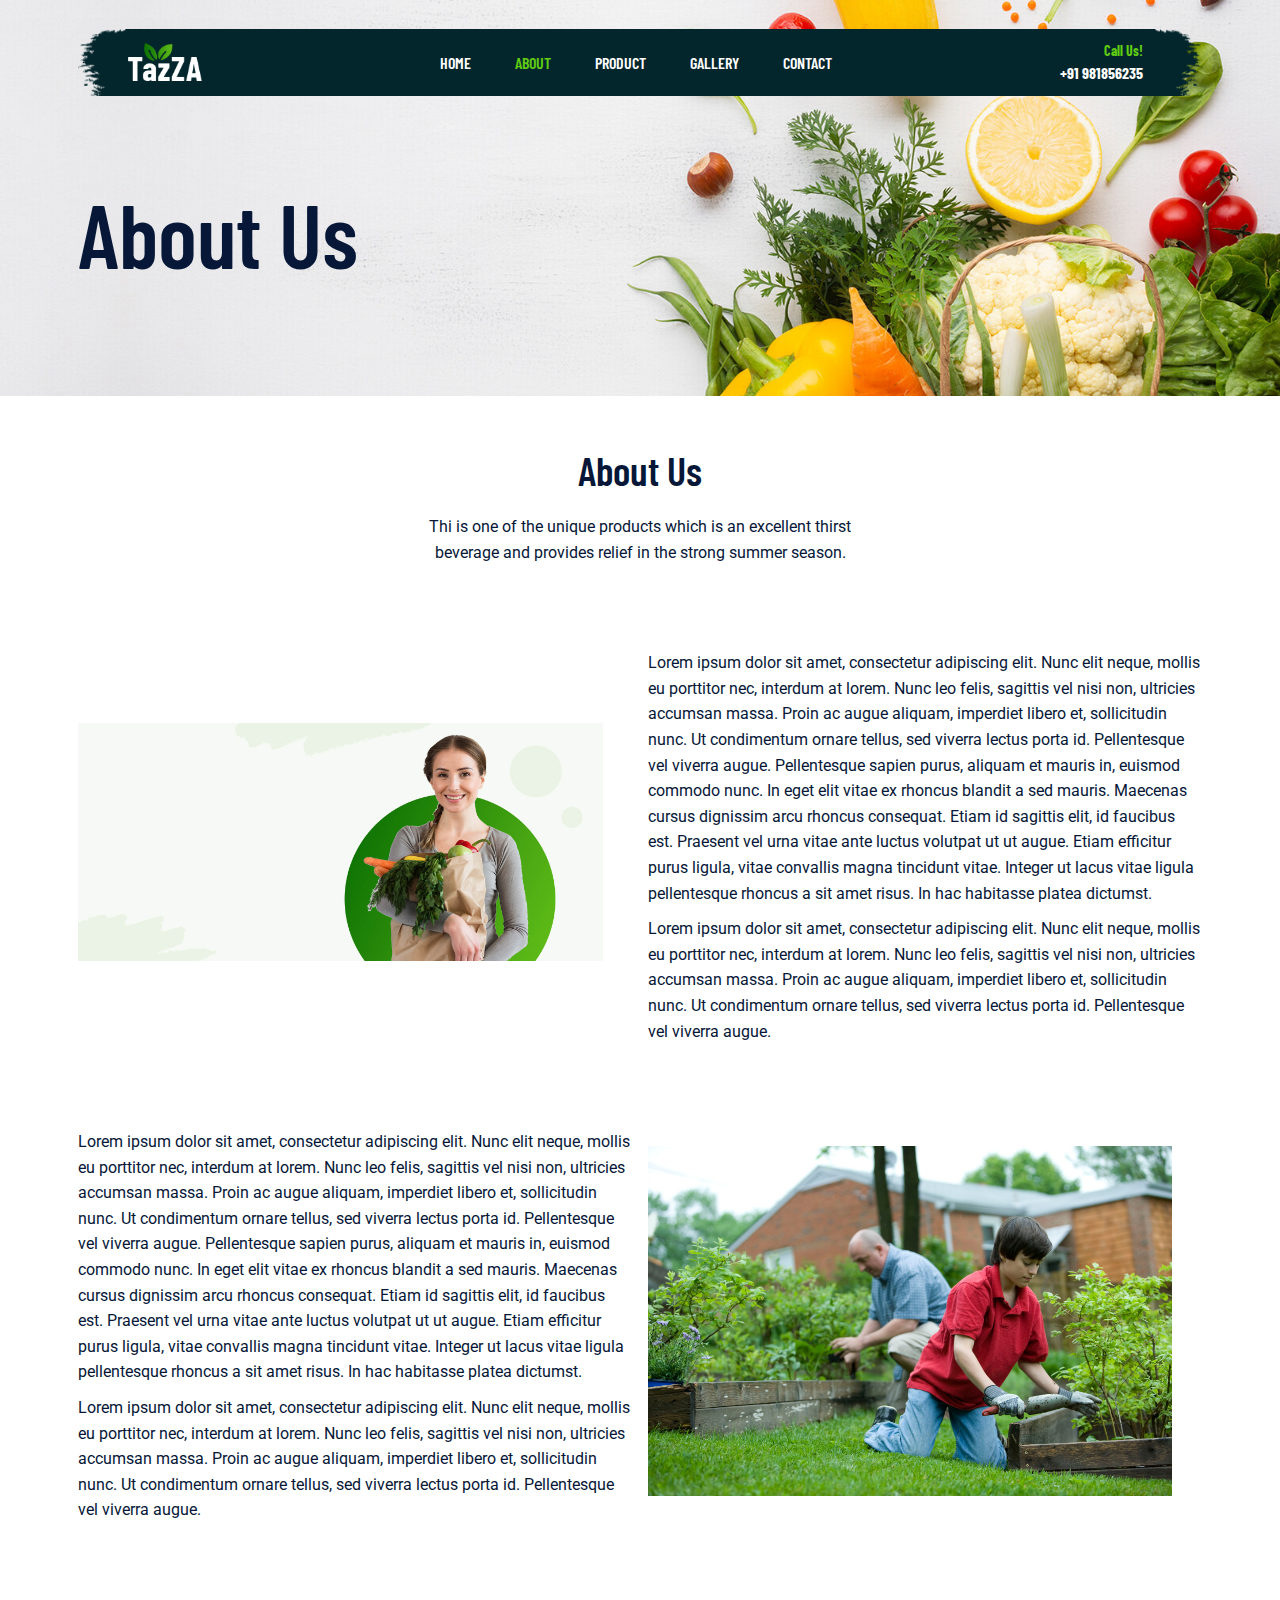
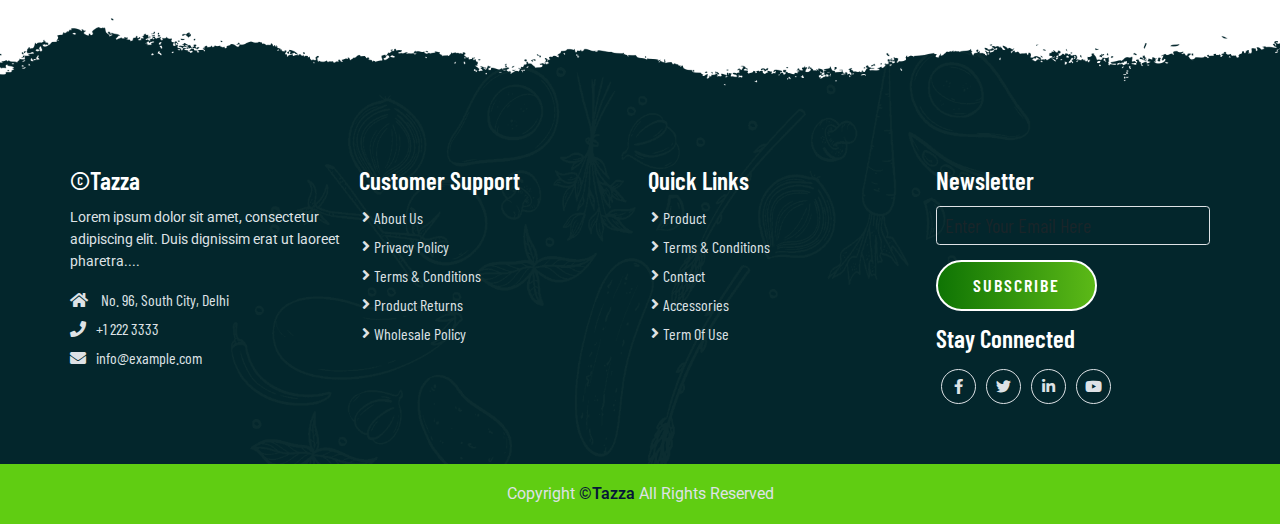
<file: About.html>
<!DOCTYPE html>
<html lang="en">
<head>
    <meta charset="UTF-8">
    <meta name="viewport" content="width=device-width, initial-scale=1.0">
    <title>About Page</title>


    <!--Bootstrap cdn-->
    <link  rel="stylesheet" href="https://cdn.jsdelivr.net/npm/bootstrap@5.1.3/dist/css/bootstrap.min.css">


    <!--font awesome cdn link-->
    <link rel="stylesheet" href="https://cdnjs.cloudflare.com/ajax/libs/font-awesome/5.15.4/css/all.min.css">

    <!--style css link-->
    <link rel=" stylesheet" href="Css/style.css">
    <link rel="stylesheet" href="Css/responsive.css">

</head>
<body class="about">
    <!--navbar sec-->
    <header id="full_nav">
        <div class="header">
            <div class="container">
                <nav class="navbar navbar-expand-lg">
                    <a class="navbar-brand" href="index.html">
                        <img  src="./images/images/logo.png" alt="logo">
                    </a>
                    <button class="navbar-toggler" type="button" data-bs-toggle="collapse" data-bs-target="#main-nav"
                        aria-controls="main-nav" aria-expanded="false" aria-label="Toggle navigation">
                        <!-- <span class="navbar-toggler-icon"></span> -->
                        <i class="fas fa-stream navbar-toggler-icon"></i>
                    </button>

                    <div class="collapse navbar-collapse" id="main-nav">
                        <ul class="navbar-nav mx-auto">
                            <li class="nav-item">
                                <a class="nav-link " href="#">Home</a>
                            </li>

                            <li class="nav-item">
                                <a class="nav-link active" href="./About.html">About</a>
                            </li>

                            <li class="nav-item">
                                <a class="nav-link" href="./Product.html">Product</a>
                            </li>

                            <li class="nav-item">
                                <a class="nav-link" href="./Gallery.html">Gallery</a>
                            </li>
                            <li class="nav-item">
                                <a class="nav-link" href="./Contact.html">Contact</a>
                            </li>
                        </ul>

                        <div class="header_right">
                            <div class="text-lg-end">
                                <span>Call Us!</span>
                                <span class="phone_no">+91 981856235</span>
                            </div>
                        </div>
                    </div>
                </nav>
            </div>
        </div>
    </header>

        <!-- banner Section start -->
        <section class="banner_section">
            <div class="container">
                <div class="banner-content">
                    <h1>About Us</h1>
                </div>
            </div>
        </section>
        <!-- banner section exit -->
    
         <!--About Section start -->
    <section class="about_section">
        <div class="container">
            <div class="row justify-content-center">
                <div class="col-12 text-center pb-5">
                    <h2 class="section-title">About Us</h2>
                    <p class="section-subtitle">Thi is one of the unique products which is an excellent thirst beverage and provides relief in the strong summer season.</p>
                </div>
            </div>
            <div class="row align-items-center py-5">
                <div class="col-lg-6 col-12 mb-4">
                    <div class="me-lg-5">
                        <img decoding="async" src="./images/images/about/about-banner.jpg" alt="about" class="img-fluid">
                    </div>
                </div>
                <div class="col-lg-6 col-12 mb-4">
                    <div class="about-content">
                        <div class="about-details">
                            <p>Lorem ipsum dolor sit amet, consectetur adipiscing elit. Nunc elit neque, mollis eu porttitor nec, interdum at lorem. Nunc leo felis, sagittis vel nisi non, ultricies accumsan massa. Proin ac augue aliquam, imperdiet libero et, sollicitudin nunc. Ut condimentum ornare tellus, sed viverra lectus porta id. Pellentesque vel viverra augue. Pellentesque sapien purus, aliquam et mauris in, euismod commodo nunc. In eget elit vitae ex rhoncus blandit a sed mauris. Maecenas cursus dignissim arcu rhoncus consequat. Etiam id sagittis elit, id faucibus est. Praesent vel urna vitae ante luctus volutpat ut ut augue. Etiam efficitur purus ligula, vitae convallis magna tincidunt vitae. Integer ut lacus vitae ligula pellentesque rhoncus a sit amet risus. In hac habitasse platea dictumst.</p>
                            <p>Lorem ipsum dolor sit amet, consectetur adipiscing elit. Nunc elit neque, mollis eu porttitor nec, interdum at lorem. Nunc leo felis, sagittis vel nisi non, ultricies accumsan massa. Proin ac augue aliquam, imperdiet libero et, sollicitudin nunc. Ut condimentum ornare tellus, sed viverra lectus porta id. Pellentesque vel viverra augue.</p>

                        </div>
                    </div>
                </div>
            </div>
            <div class="row align-items-center py-5">
                <div class="col-lg-6 col-12 order-2 order-lg-1 mb-4 ">
                    <div class="about-content">
                        <div class="about-details">
                            <p>Lorem ipsum dolor sit amet, consectetur adipiscing elit. Nunc elit neque, mollis eu porttitor nec, interdum at lorem. Nunc leo felis, sagittis vel nisi non, ultricies accumsan massa. Proin ac augue aliquam, imperdiet libero et, sollicitudin nunc. Ut condimentum ornare tellus, sed viverra lectus porta id. Pellentesque vel viverra augue. Pellentesque sapien purus, aliquam et mauris in, euismod commodo nunc. In eget elit vitae ex rhoncus blandit a sed mauris. Maecenas cursus dignissim arcu rhoncus consequat. Etiam id sagittis elit, id faucibus est. Praesent vel urna vitae ante luctus volutpat ut ut augue. Etiam efficitur purus ligula, vitae convallis magna tincidunt vitae. Integer ut lacus vitae ligula pellentesque rhoncus a sit amet risus. In hac habitasse platea dictumst.</p>
                            <p>Lorem ipsum dolor sit amet, consectetur adipiscing elit. Nunc elit neque, mollis eu porttitor nec, interdum at lorem. Nunc leo felis, sagittis vel nisi non, ultricies accumsan massa. Proin ac augue aliquam, imperdiet libero et, sollicitudin nunc. Ut condimentum ornare tellus, sed viverra lectus porta id. Pellentesque vel viverra augue.</p>

                        </div>
                    </div>
                </div>
                <div class="col-lg-6 col-12 order-1 order-lg-2 mb-4">
                    <div class="me-lg-5">
                        <img decoding="async" src="./images/images/about/about-img.jpg" alt="about" class="img-fluid">
                    </div>
                </div>
            </div>
        </div>
    </section>
    <!--About Section Exit -->



<!--footer-->
<section class="footer_wrapper mt-3 mt-md-0">
    <div class="container px-5 px-lg-0">
        <div class="row">
            <div class="col-lg-3 col-sm-6 mb-5 mb-lg-0">
                <h5>©Tazza</h5>
                <p class="mb-4 ps-0 company_details">Lorem ipsum dolor sit amet, consectetur adipiscing elit. Duis
                    dignissim erat ut laoreet
                    pharetra....</p>
                <div class="contact-info">
                    <ul class="list-unstyled">
                        <li><a href="#"><i class="fa fa-home me-3"></i> No. 96, South City, Delhi</a></li>
                        <li><a href="#"><i class="fa fa-phone me-3"></i>+1 222 3333</a></li>
                        <li><a href="#"><i class="fa fa-envelope me-3"></i>info@example.com</a></li>
                    </ul>
                </div>
            </div>
            <div class="col-lg-3 col-sm-6 mb-5 mb-lg-0">
                <h5>Customer Support</h5>
                <ul class="link-widget p-0">
                    <li><a href="#">About Us</a></li>
                    <li><a href="#">Privacy Policy</a></li>
                    <li><a href="#">Terms & Conditions</a></li>
                    <li><a href="#">Product Returns</a></li>
                    <li><a href="#">Wholesale Policy</a></li>
                </ul>
            </div>
            <div class="col-lg-3 col-sm-6 mb-5 mb-lg-0">
                <h5>Quick Links</h5>
                <ul class="link-widget p-0">
                    <li><a href="#">Product</a></li>
                    <li><a href="#">Terms & Conditions</a></li>
                    <li><a href="#">Contact</a></li>
                    <li><a href="#">Accessories</a></li>
                    <li><a href="#">Term Of Use</a></li>
                </ul>
            </div>
            <div class="col-lg-3 col-sm-6 mb-5 mb-lg-0">
                <h5>Newsletter</h5>
                <div class="form-group mb-4">
                    <input type="email" class="form-control bg-transparent" placeholder="Enter Your Email Here">
                    <button type="submit" class="btn main-btn">Subscribe</button>
                </div>
                <h5>Stay Connected</h5>
                <ul class="social-network d-flex align-items-center p-0">
                    <li><a href="#"><i class="fab fa-facebook-f"></i></a></li>
                    <li><a href="#"><i class="fab fa-twitter"></i></a></li>
                    <li><a href="#"><i class="fab fa-linkedin-in"></i></a></li>
                    <li><a href="#"><i class="fab fa-youtube"></i></a></li>
                </ul>
            </div>
        </div>
    </div>
    <div class="container-fluid copyright-section">
        <p>Copyright <a href="#">©Tazza</a> All Rights Reserved</p>
    </div>
</section>



    
<!--bootstrap cdn-->
<script src="https://cdn.jsdelivr.net/npm/@popperjs/core@2.10.2/dist/umd/popper.min.js"></script>
<script src="https://cdn.jsdelivr.net/npm/bootstrap@5.1.3/dist/js/bootstrap.min.js"></script>

<!--custom js-->
<script src="js/main.js"></script>
    
</body>
</html>
</file>
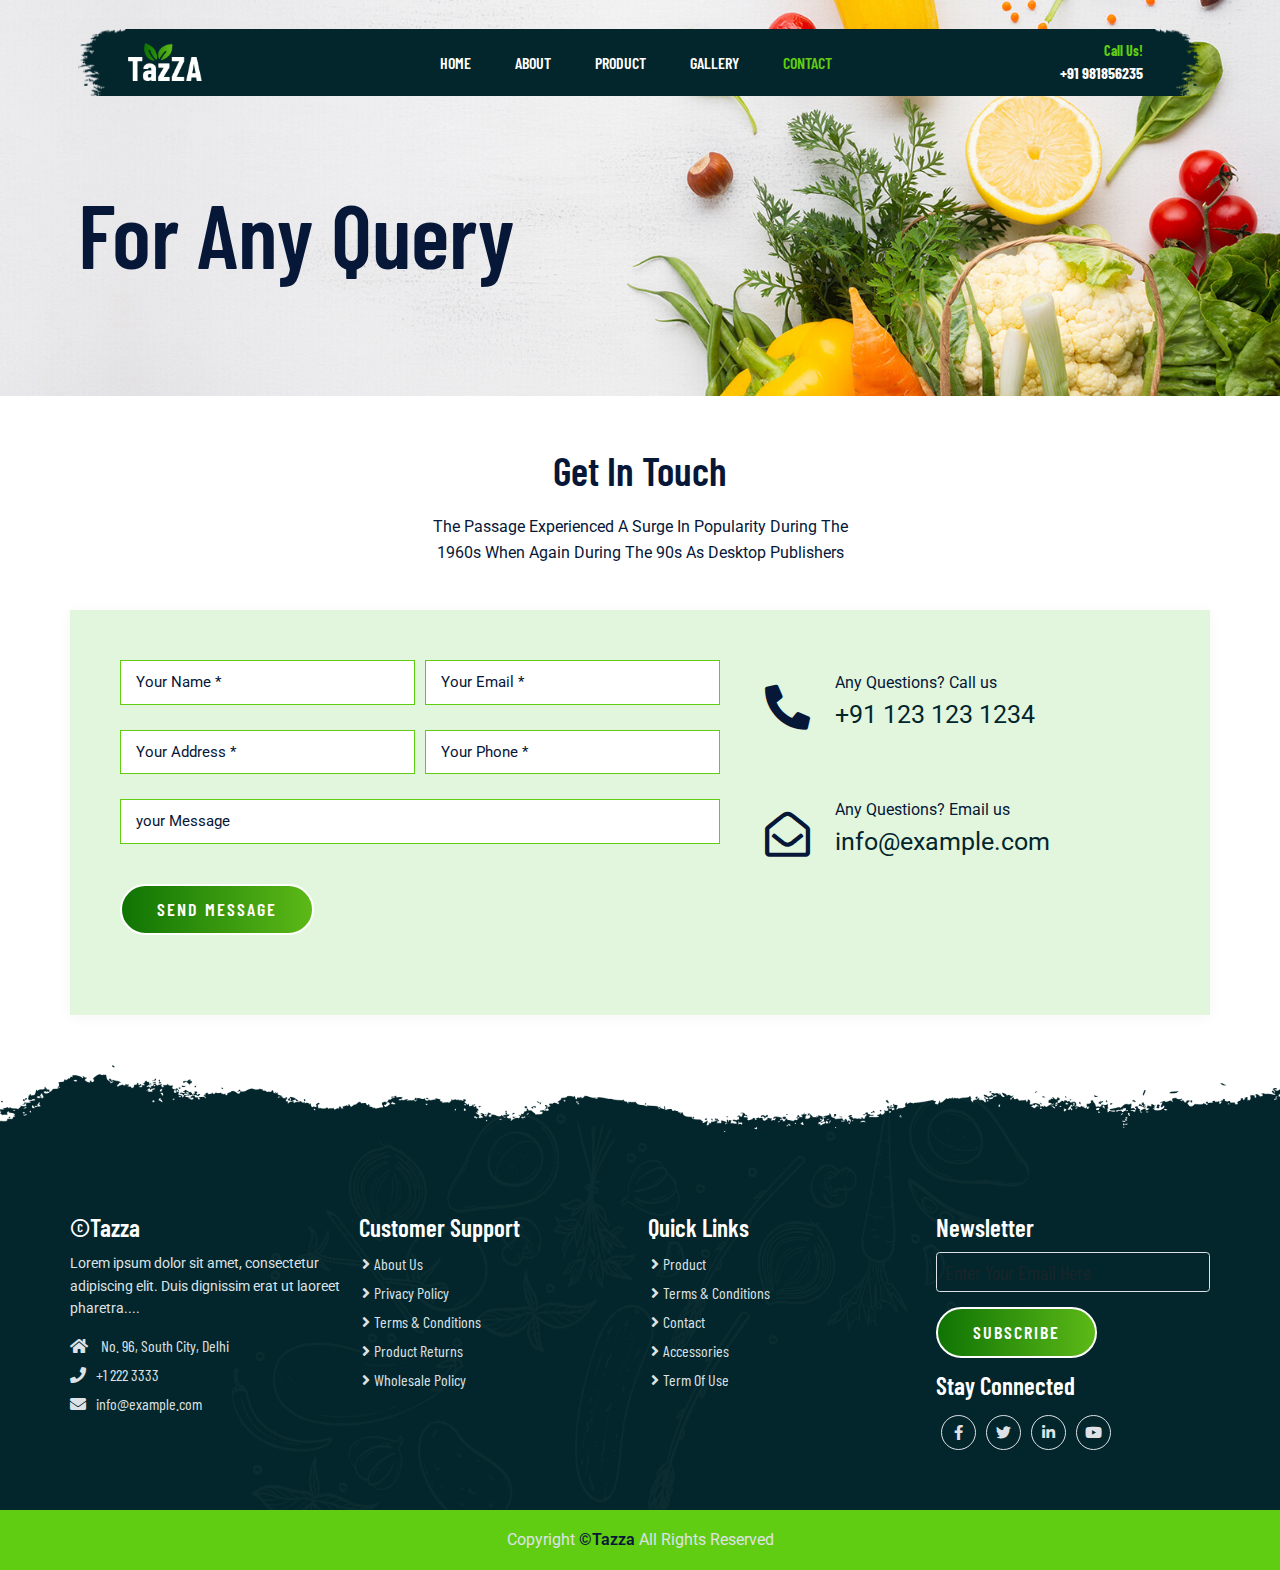
<file: Contact.html>
<!DOCTYPE html>
<html lang="en">
<head>
    <meta charset="UTF-8">
    <meta name="viewport" content="width=device-width, initial-scale=1.0">
    <title>Contact page</title>

    
    <!--Bootstrap cdn-->
    <link  rel="stylesheet" href="https://cdn.jsdelivr.net/npm/bootstrap@5.1.3/dist/css/bootstrap.min.css">


    <!--font awesome cdn link-->
    <link rel="stylesheet" href="https://cdnjs.cloudflare.com/ajax/libs/font-awesome/5.15.4/css/all.min.css">

    <!--style css link-->
    <link rel=" stylesheet" href="Css/style.css">
    <link rel="stylesheet" href="Css/responsive.css">
</head>
<body class="contact">
    <header id="full_nav">
        <div class="header">
            <div class="container">
                <nav class="navbar navbar-expand-lg">
                    <a class="navbar-brand" href="index.html">
                        <img  src="./images/images/logo.png" alt="logo">
                    </a>
                    <button class="navbar-toggler" type="button" data-bs-toggle="collapse" data-bs-target="#main-nav"
                        aria-controls="main-nav" aria-expanded="false" aria-label="Toggle navigation">
                        <!-- <span class="navbar-toggler-icon"></span> -->
                        <i class="fas fa-stream navbar-toggler-icon"></i>
                    </button>

                    <div class="collapse navbar-collapse" id="main-nav">
                        <ul class="navbar-nav mx-auto">
                            <li class="nav-item">
                                <a class="nav-link " href="./index.html">Home</a>
                            </li>

                            <li class="nav-item">
                                <a class="nav-link" href="./About.html">About</a>
                            </li>

                            <li class="nav-item">
                                <a class="nav-link" href="./Product.html">Product</a>
                            </li>

                            <li class="nav-item">
                                <a class="nav-link" href="./Gallery.html">Gallery</a>
                            </li>
                            <li class="nav-item">
                                <a class="nav-link active" href="./Contact.html">Contact</a>
                            </li>
                        </ul>

                        <div class="header_right">
                            <div class="text-lg-end">
                                <span>Call Us!</span>
                                <span class="phone_no">+91 981856235</span>
                            </div>
                        </div>
                    </div>
                </nav>
            </div>
        </div>
    </header>
    <!-- Navbar Section Exit -->

    
        <!-- banner Section start -->
        <section class="banner_section">
            <div class="container">
                <div class="banner-content">
                    <h1>For Any Query</h1>
                </div>
            </div>
        </section>
        <!-- banner section exit -->



     <!--Contact Section Start-->
     <section class="contact_section">
        <div class="container">
            <div class="row justify-content-center">
                <div class="col-12 text-center pb-5">
                    <h2 class="section-title">Get In Touch</h2>
                    <p class="section-subtitle">The Passage Experienced A Surge In Popularity During The 1960s When
                        Again During The 90s As Desktop Publishers</p>
                </div>
                <div class="col-12 contact-form">
                    <div class="row">
                        <div class="col-lg-7 mb-5">
                            <form class="row g-3">
                                <div class="col-md-6 mb-4">
                                    <input type="text" class="form-control" placeholder="Your Name *" required="">
                                </div>
                                <div class="col-md-6 mb-4">
                                    <input type="email" class="form-control" placeholder="Your Email *" required="">
                                </div>
                                <div class="col-md-6 mb-4">
                                    <input type="text" class="form-control" placeholder="Your Address *" required="">
                                </div>
                                <div class="col-md-6 mb-4">
                                    <input type="number" class="form-control" placeholder="Your Phone *" required="">
                                </div>
                                <div class="col-12 mb-4">
                                    <input class="form-control" placeholder="your Message">
                                </div>
                                <div class="col-12">
                                    <button type="submit" class="btn main-btn">Send Message</button>
                                </div>
                            </form>
                        </div>
                        <div class="col-lg-5 mb-5">
                            <div class="content-box ms-sm-5">
                                <ul class="info-box clearfix">
                                    <li>
                                        <i class="fas fa-phone-alt"></i>
                                        <p>Any Questions? Call us</p>
                                        <div>
                                            <a href="#">+91 123 123 1234</a>
                                        </div>
                                    </li>
                                    <li>
                                        <i class="far fa-envelope-open"></i>
                                        <p>Any Questions? Email us</p>
                                        <div>
                                            <a href="#">info@example.com</a>
                                        </div>
                                    </li>
                                </ul>
                            </div>
                        </div>
                    </div>
                </div>
            </div>
        </div>
    </section>
    <!--Contact Section Exit -->


    
    <!--footer-->
<section class="footer_wrapper mt-3 mt-md-0">
    <div class="container px-5 px-lg-0">
        <div class="row">
            <div class="col-lg-3 col-sm-6 mb-5 mb-lg-0">
                <h5>©Tazza</h5>
                <p class="mb-4 ps-0 company_details">Lorem ipsum dolor sit amet, consectetur adipiscing elit. Duis
                    dignissim erat ut laoreet
                    pharetra....</p>
                <div class="contact-info">
                    <ul class="list-unstyled">
                        <li><a href="#"><i class="fa fa-home me-3"></i> No. 96, South City, Delhi</a></li>
                        <li><a href="#"><i class="fa fa-phone me-3"></i>+1 222 3333</a></li>
                        <li><a href="#"><i class="fa fa-envelope me-3"></i>info@example.com</a></li>
                    </ul>
                </div>
            </div>
            <div class="col-lg-3 col-sm-6 mb-5 mb-lg-0">
                <h5>Customer Support</h5>
                <ul class="link-widget p-0">
                    <li><a href="#">About Us</a></li>
                    <li><a href="#">Privacy Policy</a></li>
                    <li><a href="#">Terms & Conditions</a></li>
                    <li><a href="#">Product Returns</a></li>
                    <li><a href="#">Wholesale Policy</a></li>
                </ul>
            </div>
            <div class="col-lg-3 col-sm-6 mb-5 mb-lg-0">
                <h5>Quick Links</h5>
                <ul class="link-widget p-0">
                    <li><a href="#">Product</a></li>
                    <li><a href="#">Terms & Conditions</a></li>
                    <li><a href="#">Contact</a></li>
                    <li><a href="#">Accessories</a></li>
                    <li><a href="#">Term Of Use</a></li>
                </ul>
            </div>
            <div class="col-lg-3 col-sm-6 mb-5 mb-lg-0">
                <h5>Newsletter</h5>
                <div class="form-group mb-4">
                    <input type="email" class="form-control bg-transparent" placeholder="Enter Your Email Here">
                    <button type="submit" class="btn main-btn">Subscribe</button>
                </div>
                <h5>Stay Connected</h5>
                <ul class="social-network d-flex align-items-center p-0">
                    <li><a href="#"><i class="fab fa-facebook-f"></i></a></li>
                    <li><a href="#"><i class="fab fa-twitter"></i></a></li>
                    <li><a href="#"><i class="fab fa-linkedin-in"></i></a></li>
                    <li><a href="#"><i class="fab fa-youtube"></i></a></li>
                </ul>
            </div>
        </div>
    </div>
    <div class="container-fluid copyright-section">
        <p>Copyright <a href="#">©Tazza</a> All Rights Reserved</p>
    </div>
</section>











    
<!--bootstrap cdn-->
<script src="https://cdn.jsdelivr.net/npm/@popperjs/core@2.10.2/dist/umd/popper.min.js"></script>
<script src="https://cdn.jsdelivr.net/npm/bootstrap@5.1.3/dist/js/bootstrap.min.js"></script>

<!--custom js-->
<script src="js/main.js"></script>
</body>
</html>
</file>
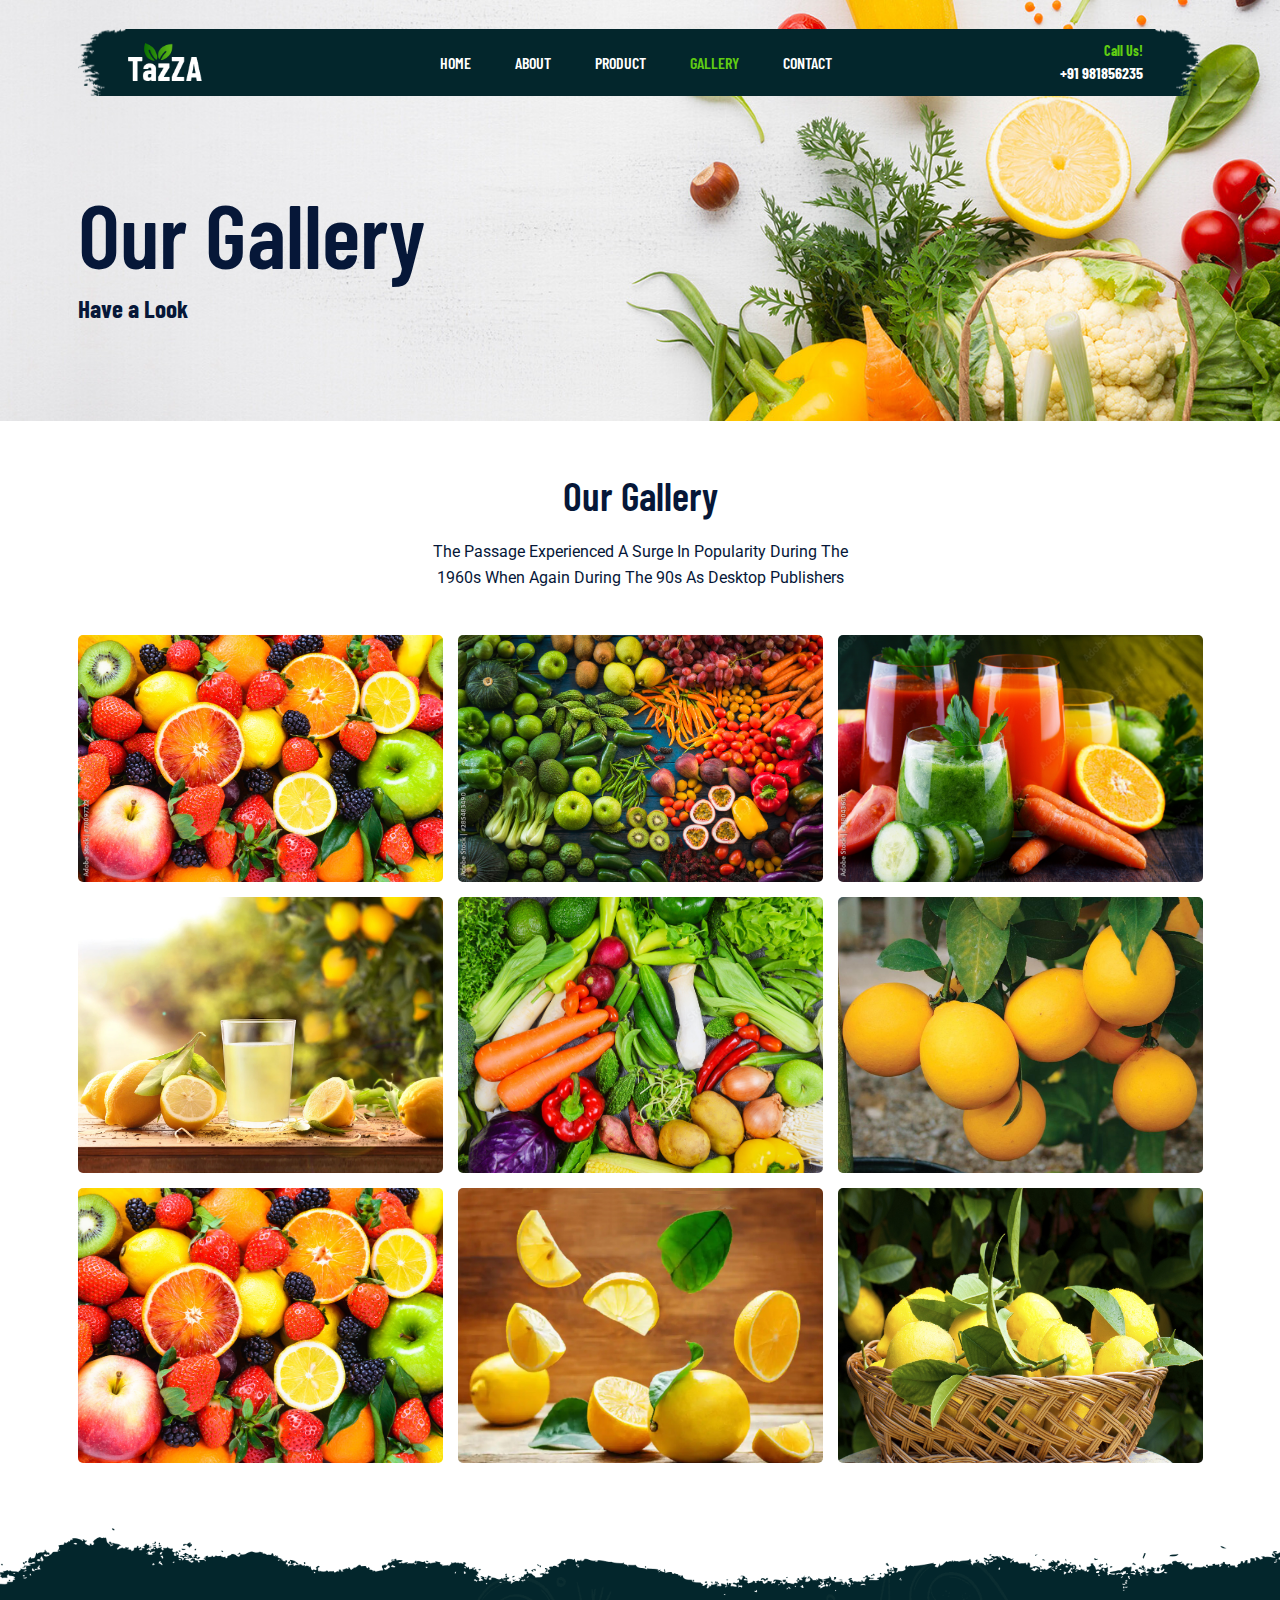
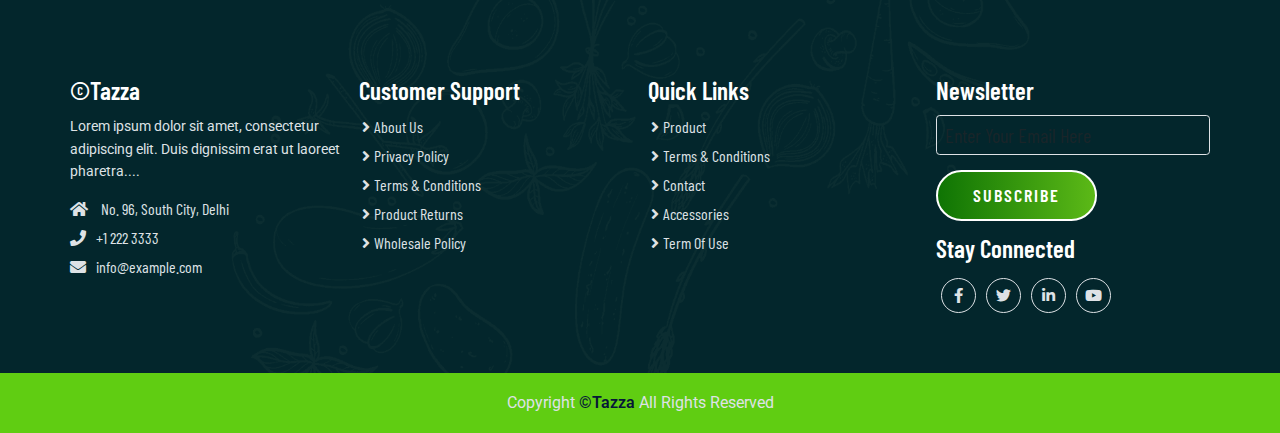
<file: Gallery.html>
<!DOCTYPE html>
<html lang="en">
<head>
    <meta charset="UTF-8">
    <meta name="viewport" content="width=device-width, initial-scale=1.0">
    <title>Gallery page</title>

    
    <!--Bootstrap cdn-->
    <link  rel="stylesheet" href="https://cdn.jsdelivr.net/npm/bootstrap@5.1.3/dist/css/bootstrap.min.css">


    <!--font awesome cdn link-->
    <link rel="stylesheet" href="https://cdnjs.cloudflare.com/ajax/libs/font-awesome/5.15.4/css/all.min.css">

    <!--style css link-->
    <link rel=" stylesheet" href="Css/style.css">
    <link rel="stylesheet" href="Css/responsive.css">
</head>
<body class="gallery">

      <!-- Navbar Section Start -->
      <header id="full_nav">
        <div class="header">
            <div class="container">
                <nav class="navbar navbar-expand-lg">
                    <a class="navbar-brand" href="index.html">
                        <img  src="./images/images/logo.png" alt="logo">
                    </a>
                    <button class="navbar-toggler" type="button" data-bs-toggle="collapse" data-bs-target="#main-nav"
                        aria-controls="main-nav" aria-expanded="false" aria-label="Toggle navigation">
                        <!-- <span class="navbar-toggler-icon"></span> -->
                        <i class="fas fa-stream navbar-toggler-icon"></i>
                    </button>

                    <div class="collapse navbar-collapse" id="main-nav">
                        <ul class="navbar-nav mx-auto">
                            <li class="nav-item">
                                <a class="nav-link " href="#">Home</a>
                            </li>

                            <li class="nav-item">
                                <a class="nav-link" href="./About.html">About</a>
                            </li>

                            <li class="nav-item">
                                <a class="nav-link " href="./Product.html">Product</a>
                            </li>

                            <li class="nav-item">
                                <a class="nav-link active" href="./Gallery.html">Gallery</a>
                            </li>
                            <li class="nav-item">
                                <a class="nav-link" href="./Contact.html">Contact</a>
                            </li>
                        </ul>

                        <div class="header_right">
                            <div class="text-lg-end">
                                <span>Call Us!</span>
                                <span class="phone_no">+91 981856235</span>
                            </div>
                        </div>
                    </div>
                </nav>
            </div>
        </div>
    </header>
    <!-- Navbar Section Exit -->

      <!-- banner Section start -->
      <section class="banner_section">
        <div class="container">
            <div class="banner-content">
                <h1> Our Gallery </h1>
                <h4>Have a Look</h4>
            </div>
        </div>
    </section>
    <!-- banner section exit -->



  <!-- Gallery Section Start-->
  <section class="gallery_section">
    <div class="container">
        <div class="row">
            <div class="col-12 text-center pb-5">
                <h2 class="section-title">Our Gallery</h2>
                <p class="section-subtitle">The Passage Experienced A Surge In Popularity During The 1960s When
                    Again During The 90s As Desktop Publishers</p>
            </div>
            <div class="col-sm-6 col-lg-4 mb-4">
                <a href="./images/images/gallery/g-1.jpg" data-lightbox="image" data-title="Lemon">
                    <img decoding="async" src="./images/images/gallery/g-1.jpg" class="img-fluid rounded-3">
                </a>
            </div>
            <div class="col-sm-6 col-lg-4 mb-4">
                <a href="./images/images/gallery/g-2.jpg" data-lightbox="image" data-title="Lemon">
                    <img decoding="async" src="./images/images/gallery/g-2.jpg" class="img-fluid rounded-3">
                </a>
            </div>
            <div class="col-sm-6 col-lg-4 mb-4">
                <a href="./images/images/gallery/g-3.jpg" data-lightbox="image" data-title="Lemon">
                    <img decoding="async" src="./images/images/gallery/g-3.jpg" class="img-fluid rounded-3">
                </a>
            </div>
            <div class="col-sm-6 col-lg-4 mb-4">
                <a href="./images/images/gallery/g-4.jpg" data-lightbox="image" data-title="Lemon">
                    <img decoding="async" src="./images/images/gallery/g-4.jpg" class="img-fluid rounded-3">
                </a>
            </div>
            <div class="col-sm-6 col-lg-4 mb-4">
                <a href="images/images/gallery/g-5.jpg" data-lightbox="image" data-title="Lemon">
                    <img decoding="async" src="images/images/gallery/g-5.jpg" class="img-fluid rounded-3">
                </a>
            </div>
            <div class="col-sm-6 col-lg-4 mb-4">
                <a href="images/images/gallery/g-6.jpg" data-lightbox="image" data-title="Lemon">
                    <img decoding="async" src="images/images/gallery/g-6.jpg" class="img-fluid rounded-3">
                </a>
            </div>
            <div class="col-sm-6 col-lg-4 mb-4">
                <a href="images/images/gallery/g-1.jpg" data-lightbox="image" data-title="Lemon">
                    <img decoding="async" src="images/images/gallery/g-1.jpg" class="img-fluid rounded-3">
                </a>
            </div>
            <div class="col-sm-6 col-lg-4 mb-4">
                <a href="images/images/gallery/g-7.jpg" data-lightbox="image" data-title="Lemon">
                    <img decoding="async" src="images/images/gallery/g-7.jpg" class="img-fluid rounded-3">
                </a>
            </div>
            <div class="col-sm-6 col-lg-4 mb-4">
                <a href="images/images/gallery/g-8.jpg" data-lightbox="image" data-title="Lemon">
                    <img decoding="async" src="images/images/gallery/g-8.jpg" class="img-fluid rounded-3">
                </a>
            </div>
        </div>
    </div>
</section>
<!-- Gallery Section Exit -->



    






     <!-- Footer section Start-->
     <section class="footer_wrapper mt-3 mt-md-0">
        <div class="container px-5 px-lg-0">
            <div class="row">
                <div class="col-lg-3 col-sm-6 mb-5 mb-lg-0">
                    <h5>©Tazza</h5>
                    <p class="mb-4 ps-0 company_details">Lorem ipsum dolor sit amet, consectetur adipiscing elit. Duis
                        dignissim erat ut laoreet
                        pharetra....</p>
                    <div class="contact-info">
                        <ul class="list-unstyled">
                            <li><a href="#"><i class="fa fa-home me-3"></i> No. 96, South City, Delhi</a></li>
                            <li><a href="#"><i class="fa fa-phone me-3"></i>+1 222 3333</a></li>
                            <li><a href="#"><i class="fa fa-envelope me-3"></i>info@example.com</a></li>
                        </ul>
                    </div>
                </div>
                <div class="col-lg-3 col-sm-6 mb-5 mb-lg-0">
                    <h5>Customer Support</h5>
                    <ul class="link-widget p-0">
                        <li><a href="#">About Us</a></li>
                        <li><a href="#">Privacy Policy</a></li>
                        <li><a href="#">Terms & Conditions</a></li>
                        <li><a href="#">Product Returns</a></li>
                        <li><a href="#">Wholesale Policy</a></li>
                    </ul>
                </div>
                <div class="col-lg-3 col-sm-6 mb-5 mb-lg-0">
                    <h5>Quick Links</h5>
                    <ul class="link-widget p-0">
                        <li><a href="#">Product</a></li>
                        <li><a href="#">Terms & Conditions</a></li>
                        <li><a href="#">Contact</a></li>
                        <li><a href="#">Accessories</a></li>
                        <li><a href="#">Term Of Use</a></li>
                    </ul>
                </div>
                <div class="col-lg-3 col-sm-6 mb-5 mb-lg-0">
                    <h5>Newsletter</h5>
                    <div class="form-group mb-4">
                        <input type="email" class="form-control bg-transparent" placeholder="Enter Your Email Here">
                        <button type="submit" class="btn main-btn">Subscribe</button>
                    </div>
                    <h5>Stay Connected</h5>
                    <ul class="social-network d-flex align-items-center p-0">
                        <li><a href="#"><i class="fab fa-facebook-f"></i></a></li>
                        <li><a href="#"><i class="fab fa-twitter"></i></a></li>
                        <li><a href="#"><i class="fab fa-linkedin-in"></i></a></li>
                        <li><a href="#"><i class="fab fa-youtube"></i></a></li>
                    </ul>
                </div>
            </div>
        </div>
        <div class="container-fluid copyright-section">
            <p>Copyright <a href="#">©Tazza</a> All Rights Reserved</p>
        </div>
    </section>
    <!-- Footer Section Exit  -->



    
<!--bootstrap cdn-->
<script src="https://cdn.jsdelivr.net/npm/@popperjs/core@2.10.2/dist/umd/popper.min.js"></script>
<script src="https://cdn.jsdelivr.net/npm/bootstrap@5.1.3/dist/js/bootstrap.min.js"></script>

<!--custom js-->
<script src="js/main.js"></script>
</body>
</html>
</file>
<file: Css/style.css>
/* General CSS */
           @import url('https://fonts.googleapis.com/css2?family=Barlow+Condensed:wght@200;300;400;500;600;700;800;900&display=swap');
           @import url('https://fonts.googleapis.com/css2?family=Roboto:wght@300;400;500;700;900&display=swap');
           
           *,
           *::before,
           *::after {
               -webkit-box-sizing: border-box;
               -moz-box-sizing: border-box;
               box-sizing: border-box;
               margin: 0;
               padding: 0;
               text-decoration: none;
               outline: none;
           }
           
           :root {
           
               /* Background Color */
               --bg-white:#fff;
           
               /* Text Colors */
               --primary-text: #061738;
               --secondary-color: #60cd12;
               --light-color: #e2f6de;
               --dark-color: #03262c;
               --text-white: #fff;
               --text-gray: #dee2e6;
               --anchor-color: #007aff;
           
               /* Font Family */
               --primary-font: 'Barlow Condensed', sans-serif;
               --secondary-font: 'Roboto', sans-serif;
           }
           
           body,
           html {
               color: var(--primary-text);
               font-size: 10px;
               font-weight: 400;
               font-family: var(--primary-font);
               scroll-behavior: smooth;
               line-height: 1.5;
           }
           
           h1,
           h2,
           h3,
           h4,
           h5,
           h6,
           p {
               margin: 0;
           }
           
           h1 {
               font-size: 9rem;
               line-height: 1.4;
               font-weight: 600;
               color: var(--primary-text);
           }
           
           h2 {
               color: var(--primary-text);
               font-size: 4.7rem;
               font-weight: 600;
               display: inline-block;
               text-transform: capitalize;
               line-height: 1.2;
               margin-bottom: 2rem;
           }
           
           h3 {
               color: var(--text-white);
               font-size: 3.1rem;
               line-height: 1.2;
               font-weight: 700;
           }
           
           h4 {
               font-size: 2.5rem;
               font-weight: 700;
               line-height: 1;
               color: var(--primary-text);
           }
           
           h5 {
               font-size: 1.8rem;
               font-weight: 600;
               line-height: 1;
               color: var(--primary-text);
           }
           
           p {
               font-size: 1.6rem;
               line-height: 1.6;
               margin-top: 1rem;
               color: var(--primary-text);
               font-family: var(--secondary-font);
           }
           
           embed,
           iframe,
           img,
           object {
               max-width: 100%;
           }
           
           ul {
               margin: 0;
               padding: 0;
               list-style: none;
           }
           
           a,
           a:active,
           a:focus,
           a:hover,
           button {
               text-decoration: none;
               outline: 0;
           }
           
           li a {
               color: var(--text-white);
           }
           
           a:hover,
           button:hover {
               -webkit-transition: all 0.3s ease-in;
               -o-transition: all 0.3s ease-in;
               -moz-transition: all 0.3s ease-in;
               transition: all 0.3s ease-in;
           }
           
           ::-webkit-scrollbar {
               width: 10px;
           } 
           ::-webkit-scrollbar-track {
               background:var(--white); 
           } 
           ::-webkit-scrollbar-thumb {
               background: var(--secondary-color); 
           }  
           
           .main-btn {
               position: relative;
               color: var(--bg-white);
               background: linear-gradient(to right, #0f7404, #5cb917);
               z-index: 1;
               overflow: hidden;
               border: 0.2rem solid var(--bg-white);
               border-radius: 3.5rem;
               text-transform: uppercase;
               padding: 1rem 3.5rem;
               font-weight: 600;
               font-size: 1.8rem;
               margin-top: 1.5rem;
               letter-spacing: 0.2rem;
           }
           
           .main-btn:hover {
               background: var(--bg-white);
               color: var(--secondary-color);
               border: 0.2rem solid var(--secondary-color);
           }
           
           section {
               padding: 5rem 0;
           }
           
           .section-title {
               font-size: 4rem;
               font-weight: 600;
               color: var(--primary-text);
               text-transform: capitalize;
               margin-bottom: 2rem;
           }
           
           .section-subtitle {
               font-size: 1.6rem;
               font-weight: 400;
               color: var(--primary-text);
               font-family: var(--secondary-font);
               max-width: 40%;
               margin: auto;
               margin-bottom: 1.5rem;
           }
           
           .about .banner_section,
           .product .banner_section,
           .gallery .banner_section,
           .contact .banner_section,
           .distributors .banner_section{
           
               background: url('../images/images/banner-slide/top-banner.jpg');
               background-repeat: no-repeat;
               background-position: center;
               background-size: cover;
               padding-top: 17rem;
               padding-bottom: 10rem;
               min-height: auto;
           }
           
          .header {
            position: absolute;
            width: 100%;
            top: 2rem;
            left: 0;
            z-index: 2;
        }
        
        .header .navbar{
            background: url(../images/images/header-bg.png);
            background-repeat: no-repeat;
            background-position: center;
            background-size: contain;
            padding: 2rem 5rem
        }

        .navbar-brand{
            width: 7.5rem;
            margin-top: -0.1rem;
        }

        .header .navbar-nav .nav-link {
            color: var(--text-white);
            text-transform: uppercase;
            font-size: 1.6rem;
            font-weight: 600;
            padding: 0.5rem 2rem;
            margin: 0 0.2rem;
            font-family: var(--primary-font);
        }

       .header .navbar-nav .nav-link:hover,
       .header .navbar-nav .nav-link.active {
             color: var(--secondary-color);
       }

       .header .navbar-toggler{
        color: var(--text-white) ;
        font-size: 2rem;
        height: 2.7em; ;
        padding: 0;
    }
    .header .navbar-toggler:focus{
        outline: none;
        box-shadow: none;
    }

    .header .header_right span{
        color: var(--secondary-color);
        display: block;
        font-weight: 700;
        font-size: 1.4rem;
        margin-right: 1rem;
    }
    
    .header .header_right .phone_no{
        color: var(--text-white);
        font-size: 1.6rem;
    }

    .header-scrolled{
        position: fixed;
        top: -0.4rem;
        left: 0;
        right: 0;
        width: 100%;
        max-width: 1320px;
        margin: auto;
        z-index: 999;
        /* box-shadow: .5084rem 1.1419rem 2.5rem 0 rgb(0 0 0 / 8%); */
        transition: 0.3s  all ease-in-out;
    }

/*banner section*/

.banner_section {
    background: url('../images/images/banner-slide/Banner-1.jpg');
    background-repeat: no-repeat;
    background-size: cover;
    background-position: center;
    min-height: 90vh;
}

.banner_section .carousel-item {
    padding: 3rem 0;
    height: 90vh;
}

.banner_section .carousel-caption {
    top: 30%;
    bottom: 0;
    left: 3%;
    right: 0;
    text-align: left;
    width: 100%;
}

.banner_section .carousel-caption h3 {
    padding: 0.5rem 1.5rem;
    background-color: var(--dark-color);
    display: inline;
}

.banner_section .carousel-caption p {
    max-width: 40rem;
    margin-bottom: 2rem;
}
/*features css*/

.feature_section .features-box{
    background-color: transparent;
    border: 0.15rem solid var(--light-color);
    padding: 8rem 0;
    transition: all 0.3s;
}

.feature_section .features-box .features-icon-border {
    background-color: transparent;
    border-radius: 50%;
    border: 0.2rem solid var(--light-color);
    padding: 1.3rem;
    display: inline-block;
}

.feature_section .features-box .features-icon {
    height: 6.5rem;
    width: 6.5rem;
    background-color: var(--light-color);
    margin: auto;
    border-radius: 50%;
    display: flex;
    align-items: center;
    justify-content: center;
}
.feature_section .features-box .features-icon img{
    width: 3.7rem;
}
.feature_section .features-box h3{
    margin-top: 1.5rem;
    color: var(--primary-text);
}

.feature_section .features-box:hover{
    background-color: #03262c;
    border-color: #03262c;
}

.feature_section .features-box:hover h3{
    color: #fff;
}

.feature_section .features-box:hover .features-icon-border{
    border-color: #36970e;
}
/*landing about section */

.landing_about_section {
    background: url('../images/images/about/about-banner.jpg');
    background-repeat: no-repeat;
    background-size: cover;
    background-position: center;
    padding: 9rem 0;
}

.landing_about_section p {
    color: var(--primary-text);
    margin-bottom: 2rem;
}

/*landing about product sectiom*/

.landing_product_section .product-card {
    position: relative;
    overflow: hidden;
    cursor: pointer;
    border: transparent;
    border: 0.2rem solid var(--light-color);
    padding: 2rem 1rem;
    position: relative;
    transition: all 0.3s;
}

.landing_product_section .product-card .product-img {
    margin-bottom: 7rem;
    text-align: center;
}

.landing_product_section .product-card h3 {
    color: var(--primary-text);
}

.landing_product_section .product-card span {
    font-size: 1.8rem;
    font-weight: 600;
    text-transform: uppercase;
    color: var(--secondary-color);
    margin-right: 0.5rem;
    text-decoration: line-through;
    transition: all 0.3s;

}

.landing_product_section .product-detail {
    position: absolute;
    bottom: -22rem;
    right: 0;
    left: 0;
    text-align: center;
    padding: 5rem 1rem;
    background-color: var(--dark-color);
    transition: all 0.5s ease;
}

.landing_product_section .product-card:hover .product-detail {
    bottom: 0;
}

/* 4.5 Testimonial */
.testimonial_section {
    background-color: var(--light-color);
    padding-bottom: 8rem;
}

.testimonial_section .carousel-indicators {
    bottom: -6rem;
}

.testimonial_section .carousel-indicators button {
    background-color: var(--dark-color);
    width: 1.2rem;
    height: 1.2rem;
    border-radius: 50%;

}

.testimonial_section .card {
    background: url('../images/images/testimonial/testimonial-bg.png');
    background-size: cover;
    background-repeat: no-repeat;
    background-position: center center;
    text-align: right;
    padding: 5rem 5rem 5rem 0;
    border-radius: 0 .5rem .5rem 0;
    border: 0.1rem solid transparent;
}

.testimonial_section .profile-box {
    padding: 1.875rem;
    background-color: var(--dark-color);
    border-radius: .5rem 0 0 .5rem;
}

.testimonial_section .profile-box img {
    border-radius: .625rem 3.125rem;
    width: 100%;
    height: 100%;
    object-fit: cover;
}

.testimonial_section .desc-box {
    padding-left: 2.5rem;
}


/* Gallery CSS */

.gallery_section img {
    width: 100%;
    height: 100%;
    object-fit: cover;
}

/* Footer CSS */

.footer_wrapper {
    background: url('../images/images/footer-bg/footer_bg.png');
    background-repeat: no-repeat;
    background-size: cover;
    background-position: top center;
    padding-top: 15rem;
    padding-bottom: 0rem;
}

.footer_wrapper h5 {
    color: var(--text-white);
    font-size: 2.5rem;
    margin-bottom: 1.25rem;
}

.footer_wrapper ul li {
    margin-bottom: .5rem;
    list-style: none;
}

.footer_wrapper .company_details {
    font-size: 1.4rem;
}

.footer_wrapper .contact-info li a {
    color: var(--text-gray);
    font-size: 1.6rem;
}

.footer_wrapper .link-widget li a,
.footer_wrapper p {
    color: var(--text-gray);
    font-size: 1.6rem;
    padding-left: 1.5rem;
    position: relative;
    -webkit-transition: all 0.3s ease-out 0s;
    transition: all 0.3s ease-out 0s;
}

.footer_wrapper .link-widget li a::before {
    content: '\f105';
    font-family: "Font Awesome 5 Free";
    font-weight: 900;
    position: absolute;
    left: 0.3rem;
    top: 50%;
    -webkit-transform: translateY(-50%);
    transform: translateY(-50%);
}

.footer_wrapper .link-widget li a:hover {
    margin-left: .625rem;
    color: var(--secondary-color);
}

.footer_wrapper .social-network a {
    width: 3.5rem;
    height: 3.5rem;
    margin: .5rem;
    line-height: 3.2rem;
    font-size: 1.5rem;
    display: inline-block;
    border: .125rem solid var(--text-gray);
    color: var(--text-gray);
    text-align: center;
    border-radius: 100%;
    -webkit-transition: all 0.3s cubic-bezier(0.645, 0.045, 0.355, 1);
    transition: all 0.3s cubic-bezier(0.645, 0.045, 0.355, 1);
}

.footer_wrapper .social-network a:hover{
    background-color: var(--secondary-color);
    border-color: var(--secondary-color);
    color: var(--text-white);
    box-shadow: 0 .625rem .9375rem 0 rgb(0 0 0 / 10%);
    transform: translateY(-0.1875rem);
}

.footer_wrapper .form-control{
    font-size: 2rem;
    color: white;
}

.footer_wrapper .form-control:focus {
    outline: none;
    box-shadow: none;
    border-color: var(--secondary-color);
}

.footer_wrapper .copyright-section {
    background-color: var(--secondary-color);
    text-align: center;
    margin-top: 5rem;
}

.footer_wrapper .copyright-section p {
    margin-top: 0;
    padding: 3rem 0;
    line-height: 0;
}

.footer_wrapper .copyright-section a {
    color: var(--primary-text);
    font-weight: 600;
}


/*about pade css*/

.about .about-details p {
    color: var(--primary-text);
}

/* ===========================
Contact Page CSS
============================== */


.contact .contact-form{
background: var(--light-color);
padding: 5rem;
box-shadow: 0 0.2rem 1.5rem rgb(0 0 0 /4%);
}

.contact .contact-form .form-control:focus{
    outline: none ;
    box-shadow: none;
}

.contact .contact-form .form-control::placeholder{
 color: var(--primary-text);
}

.contact .contact-form .form-control{
padding: 1rem 1.5rem;
border-radius: 0rem;
border: 0.1rem solid var(--secondary-color);
color: var(--primary-text);
font-size: 1.5rem;
font-weight: 400;
font-family: var(--secondary-font);
}


.contact .contact-form textarea {
    min-height: 15rem;
}

.contact .content-box .info-box li {
    position: relative;
    padding-left: 7rem;
    padding-bottom: 3.5rem;
    margin-bottom: 2.9rem;
}

.contact .content-box .info-box li i {
    position: absolute;
    left: 0;
    top: 1.5rem;
    font-size: 4.5rem;
    line-height: 4.5rem;
    color: var(--primary-text);
}

.contact .content-box .info-box li p {
    color: var(--primary-text);
}

.contact .content-box .info-box li a {
    color: var(--dark-color);
    font-size: 2.5rem;
    font-weight: 400;
    margin-bottom: 0;
    font-family: var(--secondary-font);
}


/* ===========================
Product Page CSS
============================== */

.product .product-details p {
    margin-bottom: 1.5rem;


}
</file>
<file: Css/responsive.css>
/*media query */

@media (max-width:1170px) {
    .section-subtitle{
        max-width: 60%;
    }

    .header .navbar{
        background-size: cover;
        padding:  2rem;
    }
    
    .header .navbar-nav {
        margin-top: 2rem;
    }

    .header .navbar-nav .nav-link {
        padding: 0.2rem 0.5rem;
        margin-bottom: 1rem;
    }

   

}

/* MEDIA 991px */

@media (max-width:991px) {

    /* 01 Navbar CSS */
    .header .navbar {
        background-size: cover;
        padding:  2rem;
    }

    .header .navbar-nav {
        margin-top: 2rem;
    }

    .header .navbar-nav .nav-link {
        padding: 0.2rem 0.5rem;
        margin-bottom: 1rem;
    }

    .header .header_right span {
        padding: 0.2rem 0.5rem;
    }
    
    .about .banner_section,
    .product .banner_section,
    .Gallery .banner_section,
    .contact .banner_section {
        padding-top: 12.5rem;
        padding-bottom: 3rem;
    }
}
    
/* Media Query 767px */
@media (max-width:767px) {

    /* General CSS */
    body,
    html {
        font-size: 8px;
    }

    .section-subtitle {
        max-width: 80%;
    }

    /* 02 Banner Section */
    .banner_section {
        min-height: 70vh;
    }

    .banner_section .carousel-item {
        height: 70vh;
    }
}

/* Media Query 590px */
@media (max-width:590px) {

    /* General CSS */
    body,
    html {
        font-size: 7px;
    }
}
</file>
